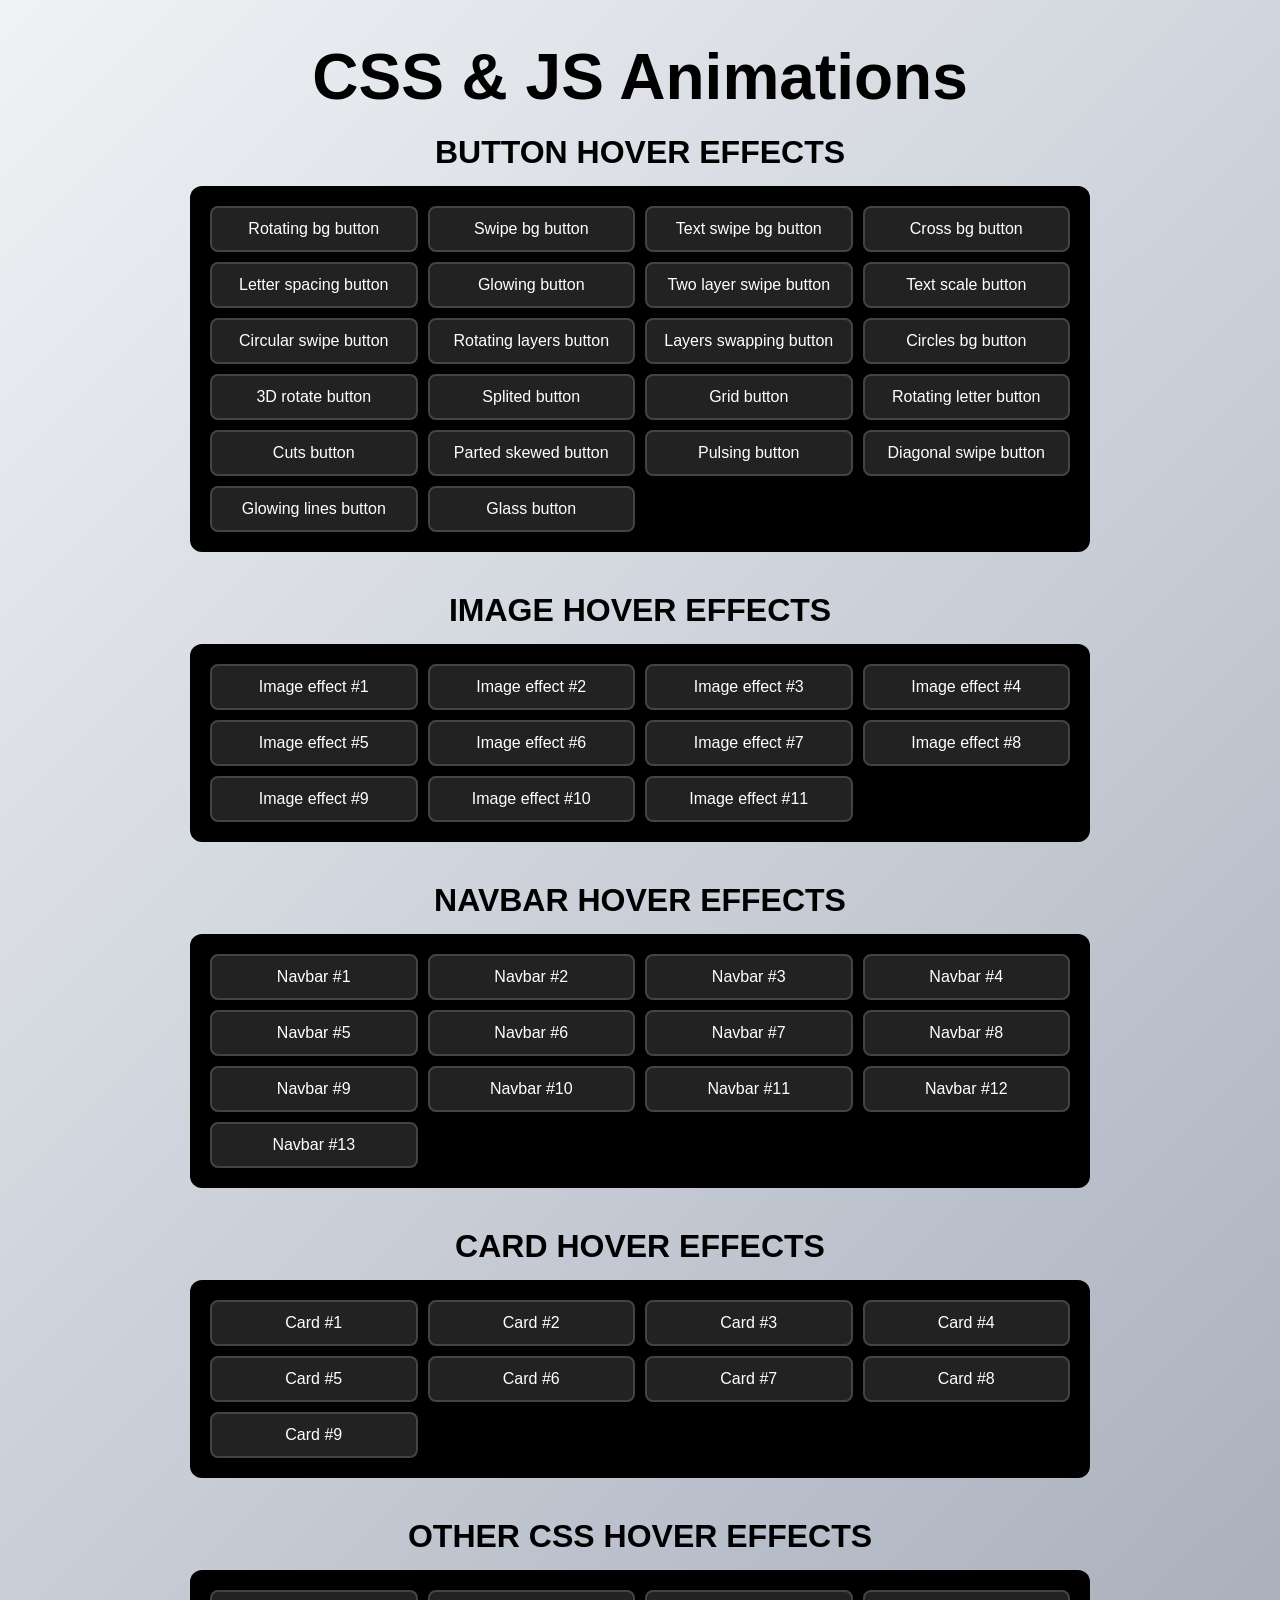
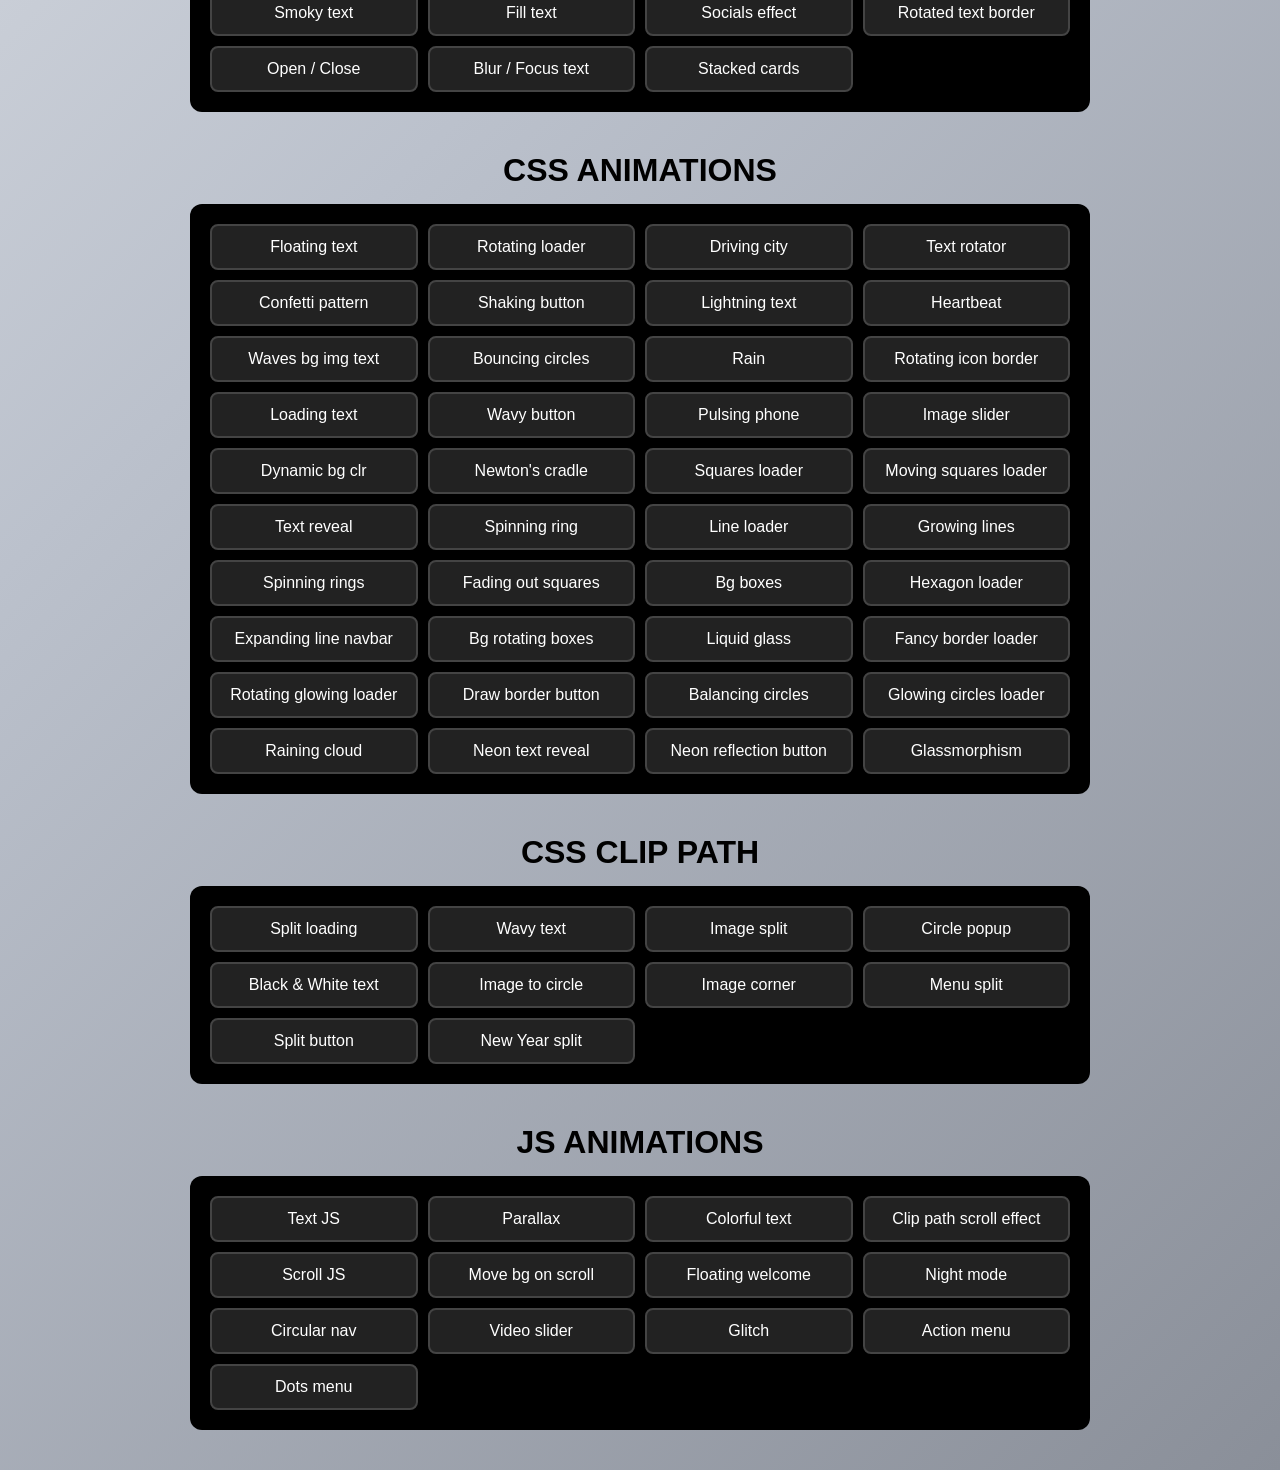
<file: index.html>
<!DOCTYPE html>
<html lang="en">
  <head>
    <meta charset="UTF-8" />
    <meta name="viewport" content="width=device-width, initial-scale=1.0" />
    <title>CSS & JS Animations</title>
    <link rel="stylesheet" href="styles.css" />
  </head>
  <body>
    <div class="container">
      <h1 class="title">CSS & JS Animations</h1>
      <section class="section">
        <h2 class="section-title">Button hover effects</h2>
        <ul class="grid">
          <li class="grid-item">
            <a href="rotating-bg-button" class="btn">Rotating bg button</a>
          </li>
          <li class="grid-item">
            <a href="swipe-bg-button" class="btn">Swipe bg button</a>
          </li>
          <li class="grid-item">
            <a href="text-swipe-bg-button" class="btn">Text swipe bg button</a>
          </li>
          <li class="grid-item">
            <a href="cross-bg-button" class="btn">Cross bg button</a>
          </li>
          <li class="grid-item">
            <a href="letter-spacing-button" class="btn"
              >Letter spacing button</a
            >
          </li>
          <li class="grid-item">
            <a href="glowing-button" class="btn">Glowing button</a>
          </li>
          <li class="grid-item">
            <a href="two-layer-swipe-button" class="btn"
              >Two layer swipe button</a
            >
          </li>
          <li class="grid-item">
            <a href="text-scale-button" class="btn">Text scale button</a>
          </li>
          <li class="grid-item">
            <a href="circular-swipe-button" class="btn"
              >Circular swipe button</a
            >
          </li>
          <li class="grid-item">
            <a href="rotating-layers-button" class="btn"
              >Rotating layers button</a
            >
          </li>
          <li class="grid-item">
            <a href="layers-swapping-button" class="btn"
              >Layers swapping button</a
            >
          </li>
          <li class="grid-item">
            <a href="circles-bg-button" class="btn">Circles bg button</a>
          </li>
          <li class="grid-item">
            <a href="3d-rotate-button" class="btn">3D rotate button</a>
          </li>
          <li class="grid-item">
            <a href="splited-button" class="btn">Splited button</a>
          </li>
          <li class="grid-item">
            <a href="grid-button" class="btn">Grid button</a>
          </li>
          <li class="grid-item">
            <a href="rotating-letter-button" class="btn"
              >Rotating letter button</a
            >
          </li>
          <li class="grid-item">
            <a href="cuts-button" class="btn">Cuts button</a>
          </li>
          <li class="grid-item">
            <a href="parted-skewed-button" class="btn">Parted skewed button</a>
          </li>
          <li class="grid-item">
            <a href="pulsing-button" class="btn">Pulsing button</a>
          </li>
          <li class="grid-item">
            <a href="diagonal-swipe-button" class="btn"
              >Diagonal swipe button</a
            >
          </li>
          <li class="grid-item">
            <a href="glowing-lines-button" class="btn">Glowing lines button</a>
          </li>
          <li class="grid-item">
            <a href="glass-button" class="btn">Glass button</a>
          </li>
        </ul>
      </section>
      <section class="section">
        <h2 class="section-title">Image hover effects</h2>
        <ul class="grid">
          <li class="grid-item">
            <a href="image-effect-1" class="btn">Image effect #1</a>
          </li>
          <li class="grid-item">
            <a href="image-effect-2" class="btn">Image effect #2</a>
          </li>
          <li class="grid-item">
            <a href="image-effect-3" class="btn">Image effect #3</a>
          </li>
          <li class="grid-item">
            <a href="image-effect-4" class="btn">Image effect #4</a>
          </li>
          <li class="grid-item">
            <a href="image-effect-5" class="btn">Image effect #5</a>
          </li>
          <li class="grid-item">
            <a href="image-effect-6" class="btn">Image effect #6</a>
          </li>
          <li class="grid-item">
            <a href="image-effect-7" class="btn">Image effect #7</a>
          </li>
          <li class="grid-item">
            <a href="image-effect-8" class="btn">Image effect #8</a>
          </li>
          <li class="grid-item">
            <a href="image-effect-9" class="btn">Image effect #9</a>
          </li>
          <li class="grid-item">
            <a href="image-effect-10" class="btn">Image effect #10</a>
          </li>
          <li class="grid-item">
            <a href="image-effect-11" class="btn">Image effect #11</a>
          </li>
        </ul>
      </section>
      <section class="section">
        <h2 class="section-title">Navbar hover effects</h2>
        <ul class="grid">
          <li class="grid-item">
            <a href="navbar-1" class="btn">Navbar #1</a>
          </li>
          <li class="grid-item">
            <a href="navbar-2" class="btn">Navbar #2</a>
          </li>
          <li class="grid-item">
            <a href="navbar-3" class="btn">Navbar #3</a>
          </li>
          <li class="grid-item">
            <a href="navbar-4" class="btn">Navbar #4</a>
          </li>
          <li class="grid-item">
            <a href="navbar-5" class="btn">Navbar #5</a>
          </li>
          <li class="grid-item">
            <a href="navbar-6" class="btn">Navbar #6</a>
          </li>
          <li class="grid-item">
            <a href="navbar-7" class="btn">Navbar #7</a>
          </li>
          <li class="grid-item">
            <a href="navbar-8" class="btn">Navbar #8</a>
          </li>
          <li class="grid-item">
            <a href="navbar-9" class="btn">Navbar #9</a>
          </li>
          <li class="grid-item">
            <a href="navbar-10" class="btn">Navbar #10</a>
          </li>
          <li class="grid-item">
            <a href="navbar-11" class="btn">Navbar #11</a>
          </li>
          <li class="grid-item">
            <a href="navbar-12" class="btn">Navbar #12</a>
          </li>
          <li class="grid-item">
            <a href="navbar-13" class="btn">Navbar #13</a>
          </li>
        </ul>
      </section>
      <section class="section">
        <h2 class="section-title">Card hover effects</h2>
        <ul class="grid">
          <li class="grid-item">
            <a href="card-1" class="btn">Card #1</a>
          </li>
          <li class="grid-item">
            <a href="card-2" class="btn">Card #2</a>
          </li>
          <li class="grid-item">
            <a href="card-3" class="btn">Card #3</a>
          </li>
          <li class="grid-item">
            <a href="card-4" class="btn">Card #4</a>
          </li>
          <li class="grid-item">
            <a href="card-5" class="btn">Card #5</a>
          </li>
          <li class="grid-item">
            <a href="card-6" class="btn">Card #6</a>
          </li>
          <li class="grid-item">
            <a href="card-7" class="btn">Card #7</a>
          </li>
          <li class="grid-item">
            <a href="card-8" class="btn">Card #8</a>
          </li>
          <li class="grid-item">
            <a href="card-9" class="btn">Card #9</a>
          </li>
        </ul>
      </section>
      <section class="section">
        <h2 class="section-title">Other CSS hover effects</h2>
        <ul class="grid">
          <li class="grid-item">
            <a href="smoky-text" class="btn">Smoky text</a>
          </li>
          <li class="grid-item">
            <a href="fill-text" class="btn">Fill text</a>
          </li>
          <li class="grid-item">
            <a href="socials-effect" class="btn">Socials effect</a>
          </li>
          <li class="grid-item">
            <a href="rotated-text-border" class="btn">Rotated text border</a>
          </li>
          <li class="grid-item">
            <a href="open-close" class="btn">Open / Close</a>
          </li>
          <li class="grid-item">
            <a href="blur-focus-text" class="btn">Blur / Focus text</a>
          </li>
          <li class="grid-item">
            <a href="stacked-cards" class="btn">Stacked cards</a>
          </li>
        </ul>
      </section>
      <section class="section">
        <h2 class="section-title">CSS Animations</h2>
        <ul class="grid">
          <li class="grid-item">
            <a href="floating-text" class="btn">Floating text</a>
          </li>
          <li class="grid-item">
            <a href="rotating-loader" class="btn">Rotating loader</a>
          </li>
          <li class="grid-item">
            <a href="driving-city" class="btn">Driving city</a>
          </li>
          <li class="grid-item">
            <a href="text-rotator" class="btn">Text rotator</a>
          </li>
          <li class="grid-item">
            <a href="confetti-pattern" class="btn">Confetti pattern</a>
          </li>
          <li class="grid-item">
            <a href="shaking-button" class="btn">Shaking button</a>
          </li>
          <li class="grid-item">
            <a href="lightning-text" class="btn">Lightning text</a>
          </li>
          <li class="grid-item">
            <a href="heartbeat" class="btn">Heartbeat</a>
          </li>
          <li class="grid-item">
            <a href="waves-bgimg-text" class="btn">Waves bg img text</a>
          </li>
          <li class="grid-item">
            <a href="bouncing-circles" class="btn">Bouncing circles</a>
          </li>
          <li class="grid-item">
            <a href="rain" class="btn">Rain</a>
          </li>
          <li class="grid-item">
            <a href="rotating-icon-border" class="btn">Rotating icon border</a>
          </li>
          <li class="grid-item">
            <a href="loading-text" class="btn">Loading text</a>
          </li>
          <li class="grid-item">
            <a href="wavy-button" class="btn">Wavy button</a>
          </li>
          <li class="grid-item">
            <a href="pulsing-phone" class="btn">Pulsing phone</a>
          </li>
          <li class="grid-item">
            <a href="image-slider" class="btn">Image slider</a>
          </li>
          <li class="grid-item">
            <a href="dynamic-bg-clr" class="btn">Dynamic bg clr</a>
          </li>
          <li class="grid-item">
            <a href="newton-cradle" class="btn">Newton's cradle</a>
          </li>
          <li class="grid-item">
            <a href="squares-loader" class="btn">Squares loader</a>
          </li>
          <li class="grid-item">
            <a href="moving-squares" class="btn">Moving squares loader</a>
          </li>
          <li class="grid-item">
            <a href="text-reveal" class="btn">Text reveal</a>
          </li>
          <li class="grid-item">
            <a href="spinning-ring" class="btn">Spinning ring</a>
          </li>
          <li class="grid-item">
            <a href="line-loader" class="btn">Line loader</a>
          </li>
          <li class="grid-item">
            <a href="growing-lines" class="btn">Growing lines</a>
          </li>
          <li class="grid-item">
            <a href="spinning-rings" class="btn">Spinning rings</a>
          </li>
          <li class="grid-item">
            <a href="fading-out-squares" class="btn">Fading out squares</a>
          </li>
          <li class="grid-item">
            <a href="bg-boxes" class="btn">Bg boxes</a>
          </li>
          <li class="grid-item">
            <a href="hexagon-loader" class="btn">Hexagon loader</a>
          </li>
          <li class="grid-item">
            <a href="expanding-line-navbar" class="btn"
              >Expanding line navbar</a
            >
          </li>
          <li class="grid-item">
            <a href="bg-rotating-boxes" class="btn">Bg rotating boxes</a>
          </li>
          <li class="grid-item">
            <a href="liquid" class="btn">Liquid glass</a>
          </li>
          <li class="grid-item">
            <a href="fancy-border-loader" class="btn">Fancy border loader</a>
          </li>
          <li class="grid-item">
            <a href="rotating-glowing-loader" class="btn"
              >Rotating glowing loader</a
            >
          </li>
          <li class="grid-item">
            <a href="draw-border-button" class="btn">Draw border button</a>
          </li>
          <li class="grid-item">
            <a href="balancing-circles" class="btn">Balancing circles</a>
          </li>
          <li class="grid-item">
            <a href="glowing-circles-loader" class="btn"
              >Glowing circles loader</a
            >
          </li>
          <li class="grid-item">
            <a href="raining-cloud" class="btn">Raining cloud</a>
          </li>
          <li class="grid-item">
            <a href="neon-text-reveal" class="btn">Neon text reveal</a>
          </li>
          <li class="grid-item">
            <a href="neon-reflection-button" class="btn"
              >Neon reflection button</a
            >
          </li>
          <li class="grid-item">
            <a href="glassmorphism" class="btn">Glassmorphism</a>
          </li>
        </ul>
      </section>
      <section class="section">
        <h2 class="section-title">CSS Clip path</h2>
        <ul class="grid">
          <li class="grid-item">
            <a href="split-loading" class="btn">Split loading</a>
          </li>
          <li class="grid-item">
            <a href="wavy-text" class="btn">Wavy text</a>
          </li>
          <li class="grid-item">
            <a href="image-split" class="btn">Image split</a>
          </li>
          <li class="grid-item">
            <a href="circle-popup" class="btn">Circle popup</a>
          </li>
          <li class="grid-item">
            <a href="black-white-text" class="btn">Black & White text</a>
          </li>
          <li class="grid-item">
            <a href="image-to-circle" class="btn">Image to circle</a>
          </li>
          <li class="grid-item">
            <a href="image-corner" class="btn">Image corner</a>
          </li>
          <li class="grid-item">
            <a href="menu-split" class="btn">Menu split</a>
          </li>
          <li class="grid-item">
            <a href="split-button" class="btn">Split button</a>
          </li>
          <li class="grid-item">
            <a href="new-year-split" class="btn">New Year split</a>
          </li>
        </ul>
      </section>
      <section class="section">
        <h2 class="section-title">JS animations</h2>
        <ul class="grid">
          <li class="grid-item">
            <a href="text-js" class="btn">Text JS</a>
          </li>
          <li class="grid-item">
            <a href="parallax" class="btn">Parallax</a>
          </li>
          <li class="grid-item">
            <a href="colorful-text" class="btn">Colorful text</a>
          </li>
          <li class="grid-item">
            <a href="clip-path-js" class="btn">Clip path scroll effect</a>
          </li>
          <li class="grid-item">
            <a href="scroll-js" class="btn">Scroll JS</a>
          </li>
          <li class="grid-item">
            <a href="moving-bg-scroll" class="btn">Move bg on scroll</a>
          </li>
          <li class="grid-item">
            <a href="floating-welcome" class="btn">Floating welcome</a>
          </li>
          <li class="grid-item">
            <a href="night-mode" class="btn">Night mode</a>
          </li>
          <li class="grid-item">
            <a href="circular-nav" class="btn">Circular nav</a>
          </li>
          <li class="grid-item">
            <a href="video-slider" class="btn">Video slider</a>
          </li>
          <li class="grid-item">
            <a href="glitch" class="btn">Glitch</a>
          </li>
          <li class="grid-item">
            <a href="action-menu" class="btn">Action menu</a>
          </li>
          <li class="grid-item">
            <a href="dots-menu" class="btn">Dots menu</a>
          </li>
        </ul>
      </section>
    </div>
  </body>
</html>
</file>
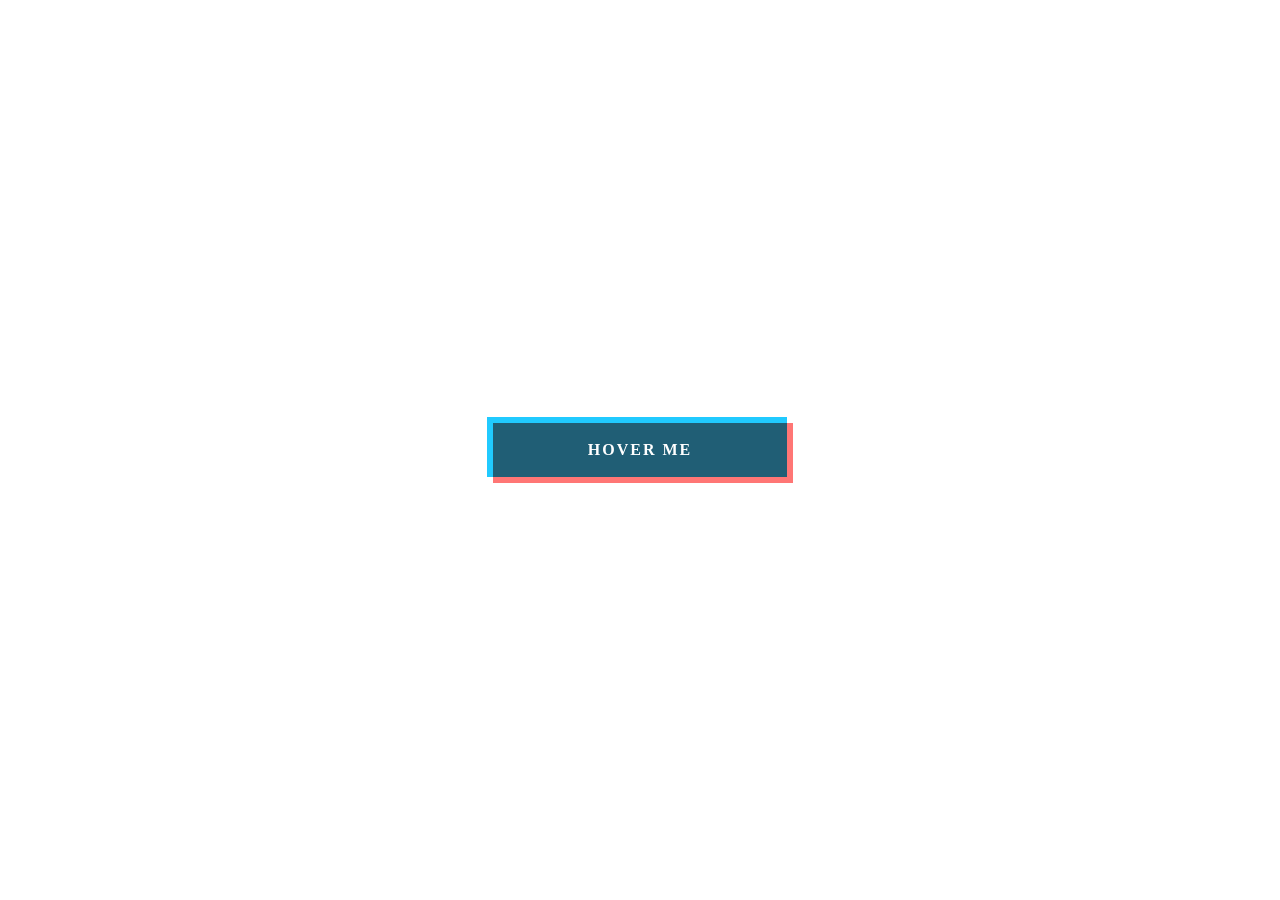
<file: 3d-rotate-button/index.html>
<!DOCTYPE html>
<html lang="en-US">
  <head>
    <meta charset="UTF-8" />
    <meta name="viewport" content="width=device-width, initial-scale=1" />
    <link rel="stylesheet" href="styles.css" type="text/css" media="all" />
    <link
      rel="stylesheet"
      href="https://use.fontawesome.com/releases/v5.4.2/css/all.css"
      integrity="sha384-/rXc/GQVaYpyDdyxK+ecHPVYJSN9bmVFBvjA/9eOB+pb3F2w2N6fc5qB9Ew5yIns"
      crossorigin="anonymous"
    />
    <title>3D rotate button</title>
  </head>
  <body>
    <a href="#">Hover me</a>
  </body>
</html>
</file>
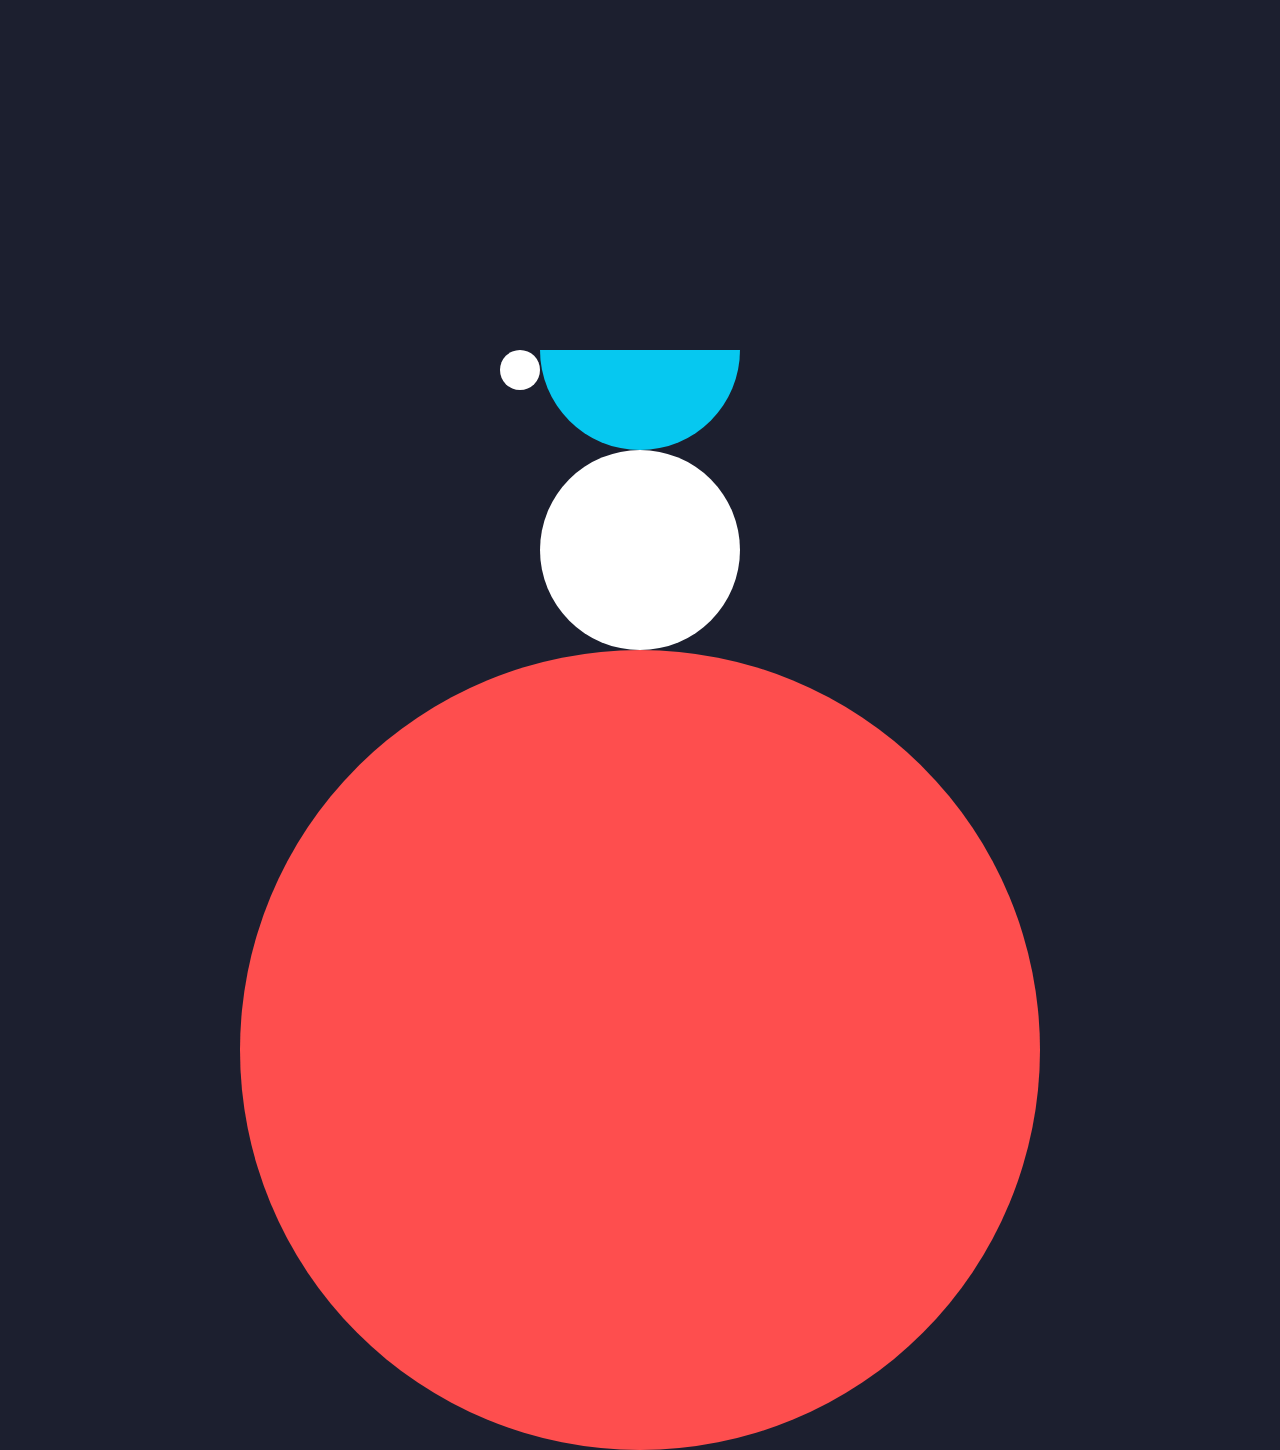
<file: balancing-circles/index.html>
<!DOCTYPE html>
<html>
  <head>
    <meta charset="utf-8" />
    <title>Balancing circles</title>
    <link rel="stylesheet" href="style.css" />
  </head>
  <body>
    <div class="container">
      <div class="loader">
        <div class="ball"></div>
      </div>
    </div>
  </body>
</html>
</file>
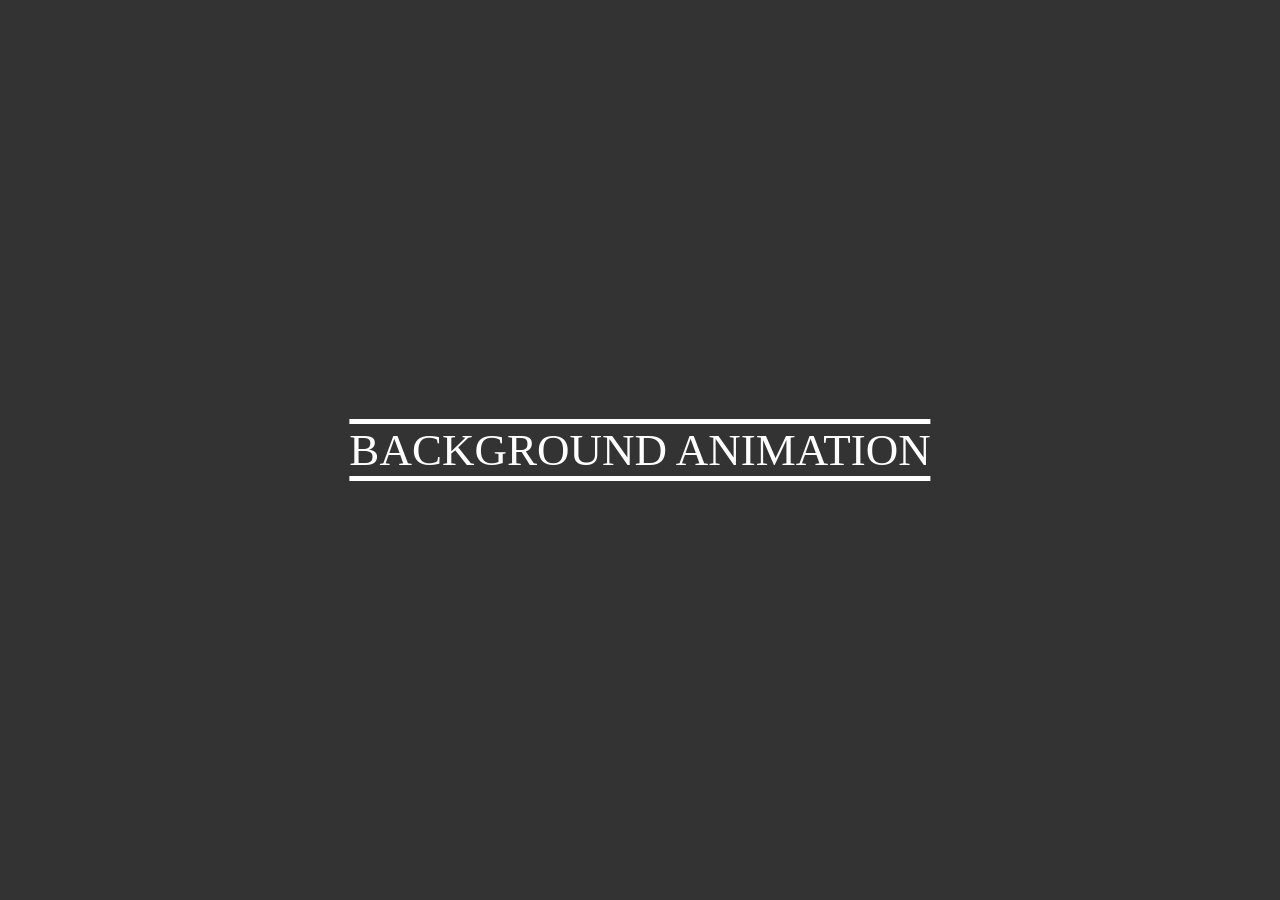
<file: bg-boxes/index.html>
<!DOCTYPE html>
<html lang="en-US">
  <head>
    <meta charset="UTF-8" />
    <meta name="viewport" content="width=device-width, initial-scale=1" />
    <title>Bg boxes</title>
    <link rel="stylesheet" href="style.css" type="text/css" media="all" />
  </head>
  <body>
    <div class="container">
      <div class="square"></div>
      <div class="square"></div>
      <div class="square"></div>
      <div class="square"></div>
      <div class="square"></div>
      <div class="square"></div>
      <div class="square"></div>
      <div class="square"></div>
      <div class="square"></div>
      <div class="square"></div>
      <div class="text">background animation</div>
    </div>
  </body>
</html>
</file>
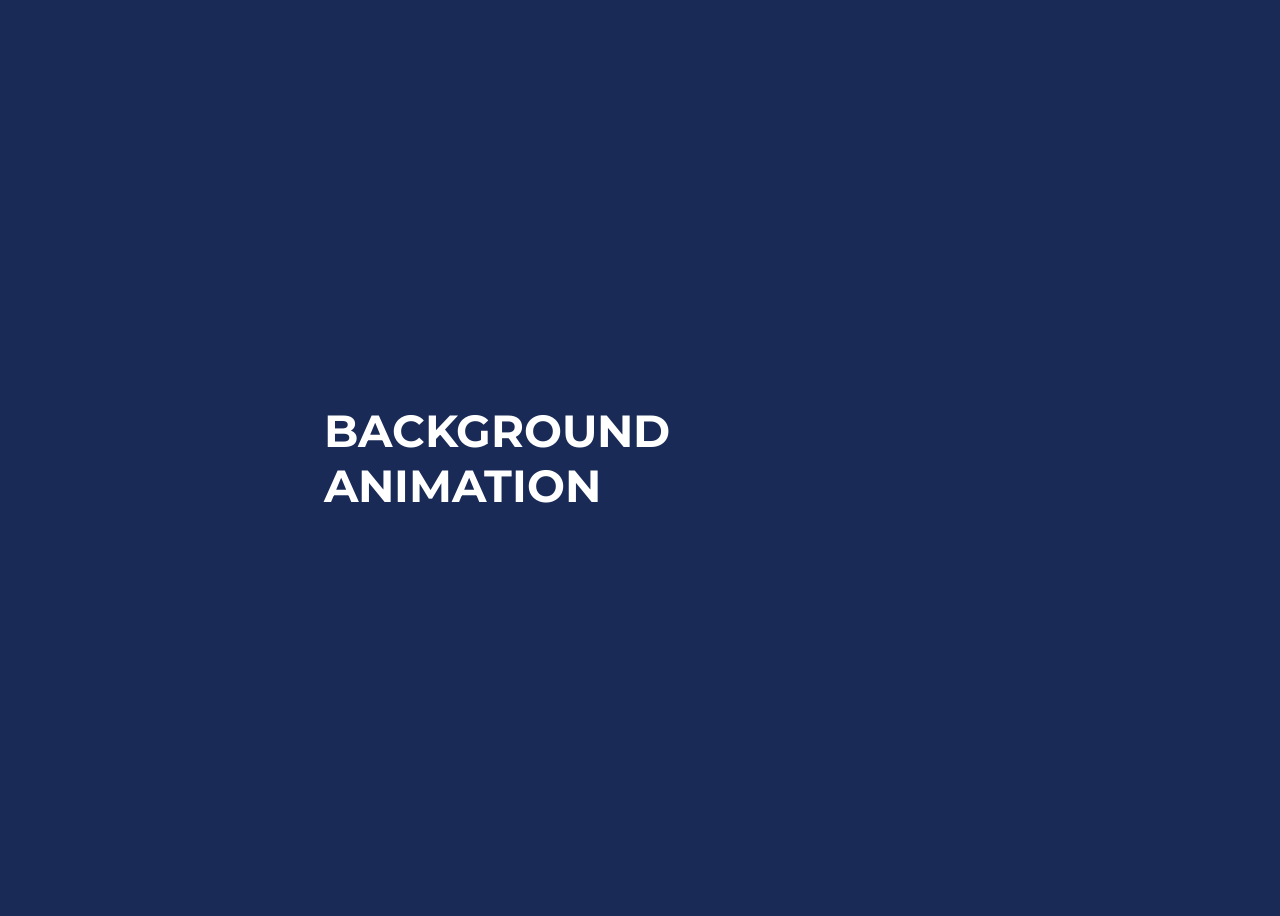
<file: bg-rotating-boxes/index.html>
<!DOCTYPE html>
<html lang="en-US">
  <head>
    <meta charset="UTF-8" />
    <meta name="viewport" content="width=device-width, initial-scale=1" />
    <title>Bg rotating boxes</title>
    <link rel="stylesheet" href="style.css" type="text/css" media="all" />
  </head>
  <body>
    <div class="container">
      <h2>background animation</h2>
      <div class="box"></div>
      <div class="box"></div>
      <div class="box"></div>
      <div class="box"></div>
      <div class="box"></div>
      <div class="box"></div>
    </div>
  </body>
</html>
</file>
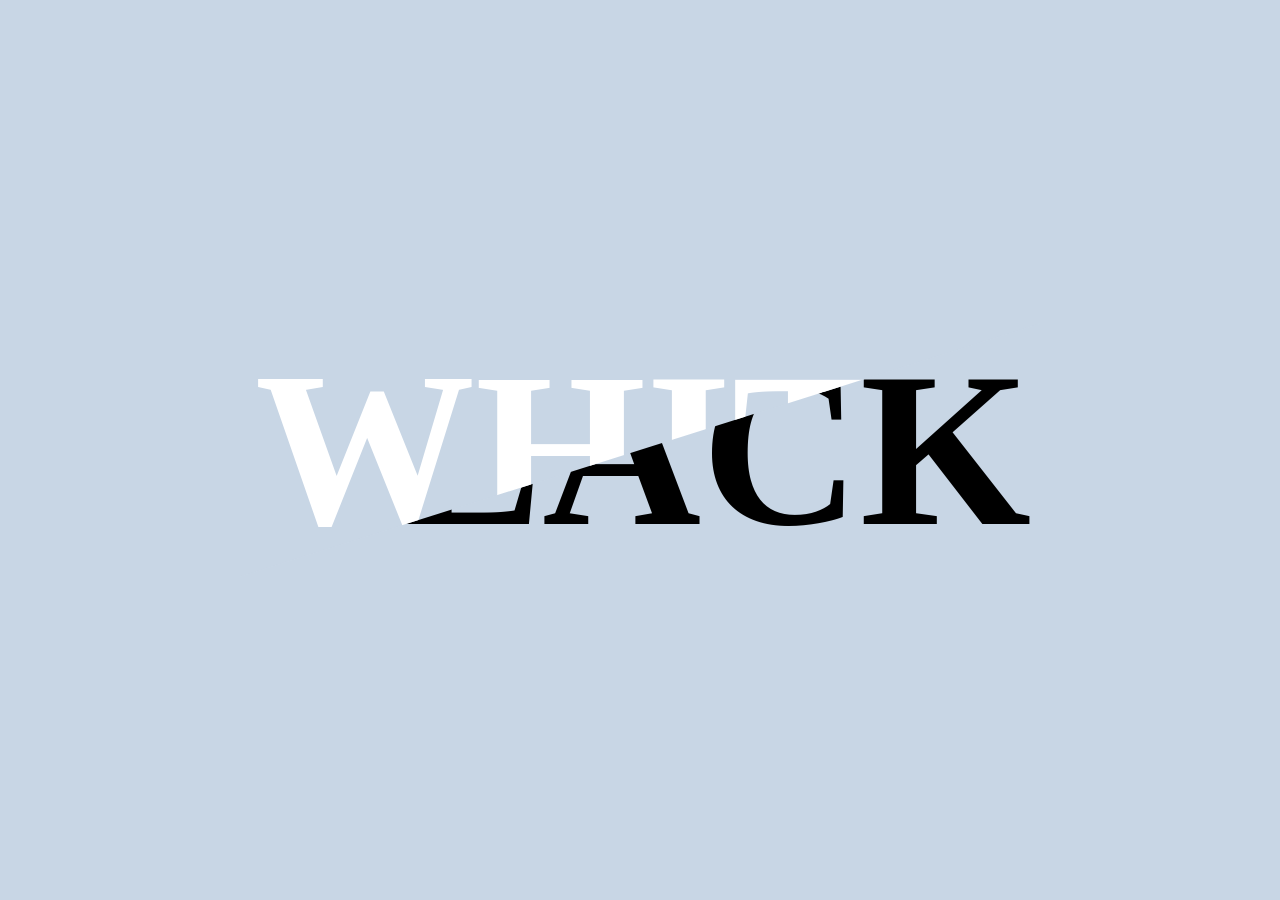
<file: black-white-text/index.html>
<!DOCTYPE html>
<html lang="en-US">
  <head>
    <meta charset="UTF-8" />
    <meta name="viewport" content="width=device-width, initial-scale=1" />
    <title>Black & White text</title>
    <link rel="stylesheet" href="style.css" type="text/css" media="all" />
  </head>

  <body>
    <div class="main">
      <h1>black</h1>
      <h1>white</h1>
    </div>
  </body>
</html>
</file>
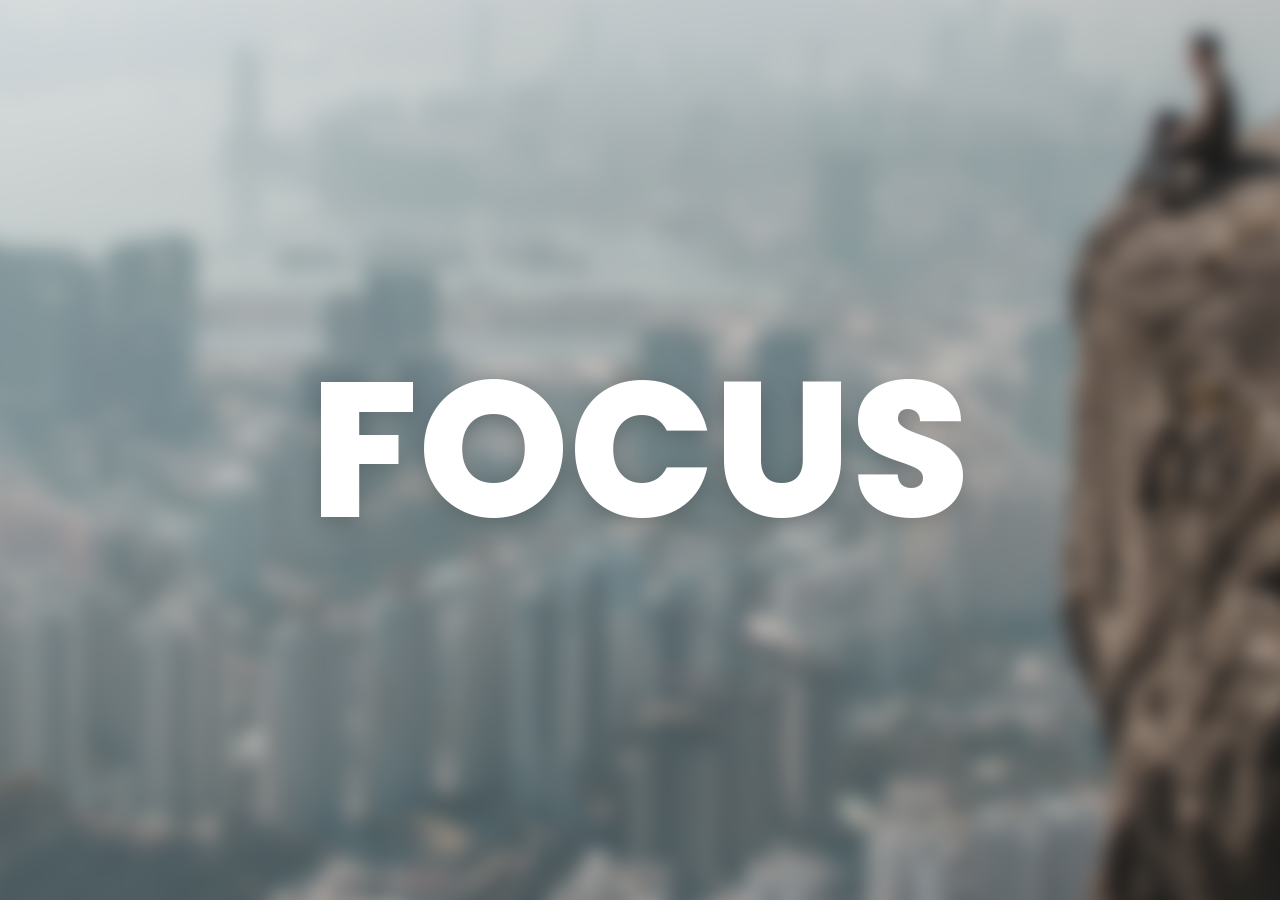
<file: blur-focus-text/index.html>
<!DOCTYPE html>
<html>
  <head>
    <title>Blur / Focus text</title>
    <link rel="stylesheet" type="text/css" href="style.css" />
  </head>
  <body>
    <section>
      <h2>Focus</h2>
      <img src="bg.jpg" />
    </section>
  </body>
</html>
</file>
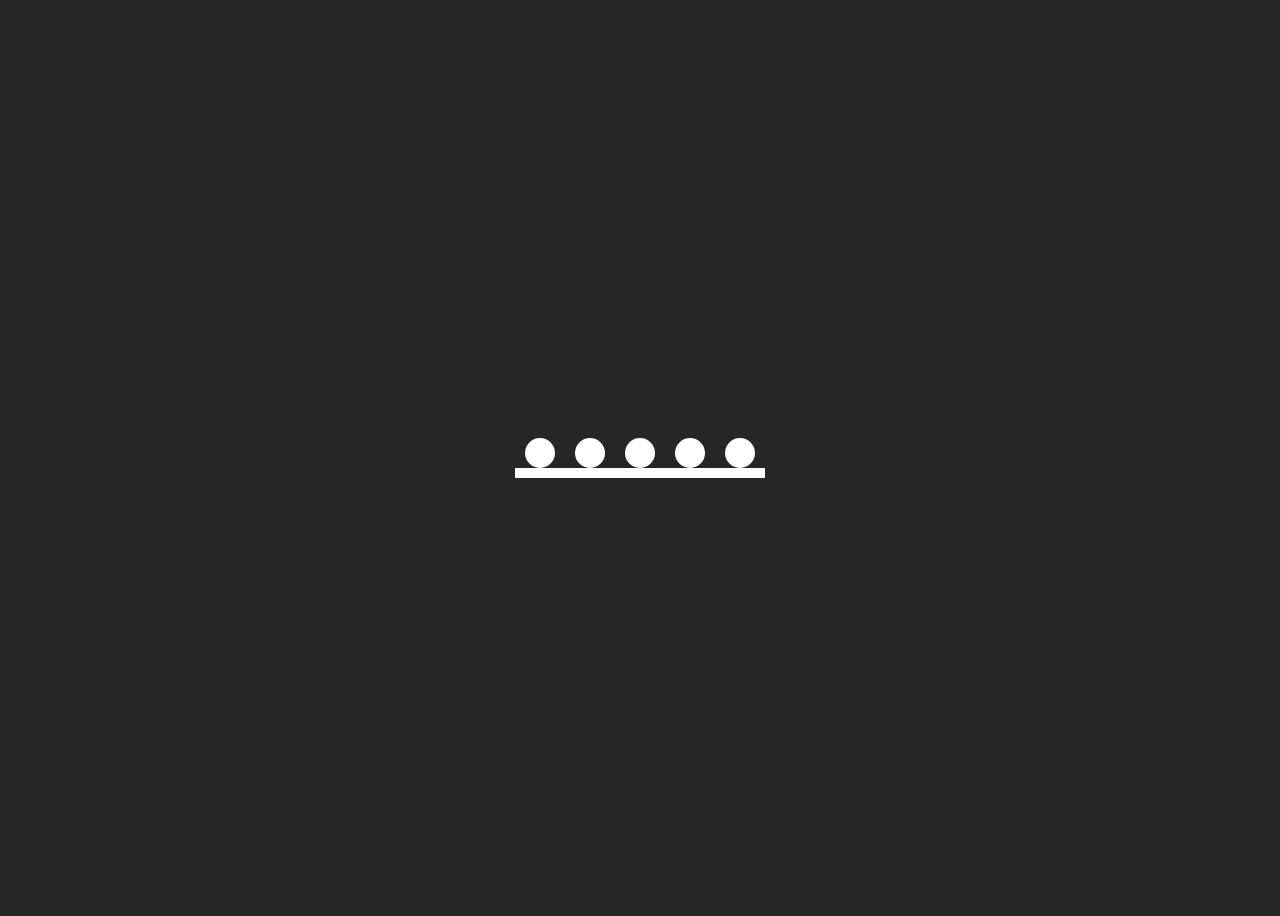
<file: bouncing-circles/index.html>
<!DOCTYPE html>
<html lang="en-US">
  <head>
    <meta charset="UTF-8" />
    <meta name="viewport" content="width=device-width, initial-scale=1" />
    <title>Bouncing circles</title>
    <link rel="stylesheet" href="style.css" type="text/css" media="all" />
    <link
      href="https://fonts.googleapis.com/css?family=Lato:400,700"
      rel="stylesheet"
    />
  </head>
  <body>
    <ul>
      <li></li>
      <li></li>
      <li></li>
      <li></li>
      <li></li>
    </ul>
  </body>
</html>
</file>
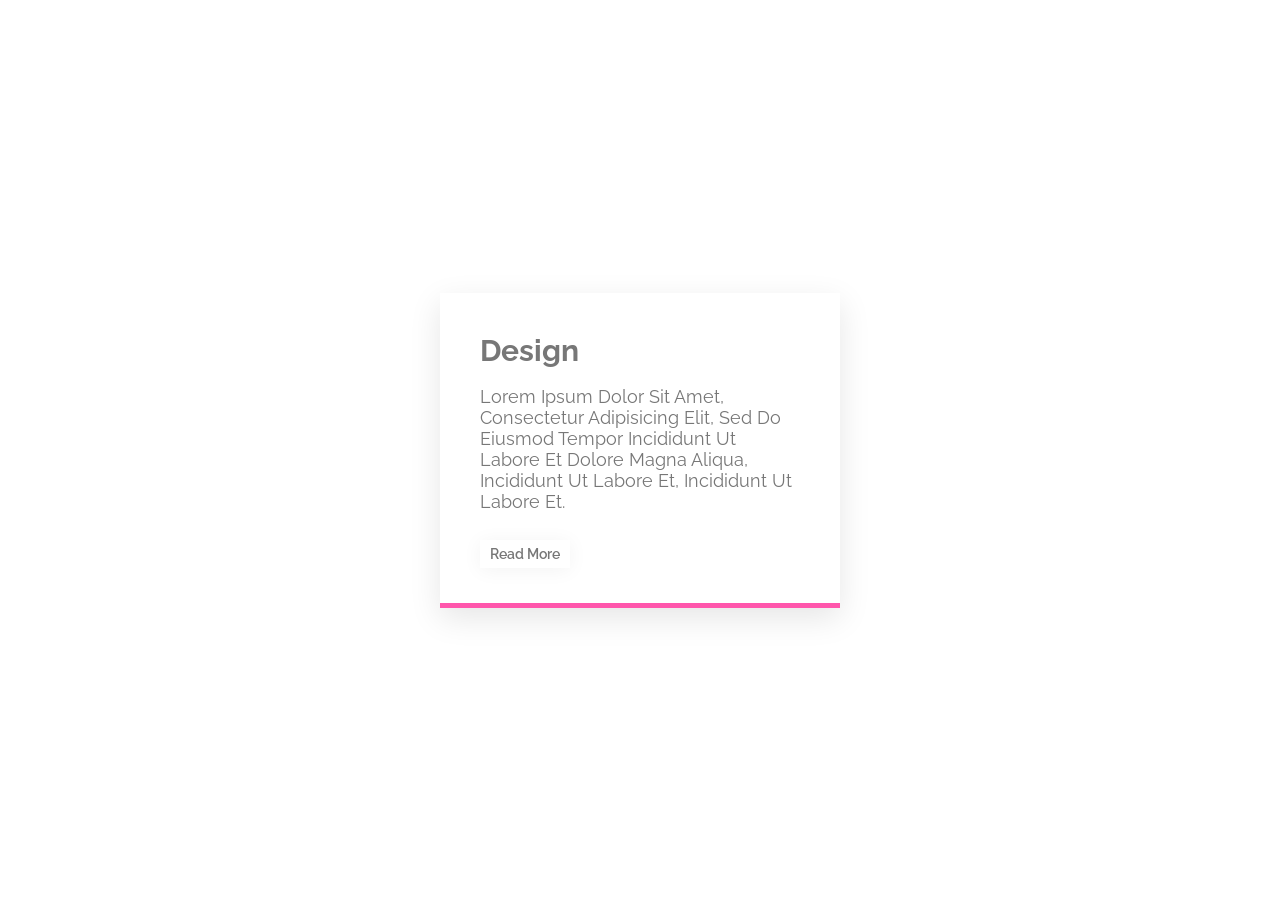
<file: card-1/index.html>
<!DOCTYPE html>
<html lang="en-US">
  <head>
    <meta charset="UTF-8" />
    <meta name="viewport" content="width=device-width, initial-scale=1" />
    <title>Card #1</title>
    <link rel="stylesheet" href="style.css" type="text/css" media="all" />
  </head>
  <body>
    <div class="card">
      <div class="content">
        <h2>design</h2>
        <p>
          Lorem ipsum dolor sit amet, consectetur adipisicing elit, sed do
          eiusmod tempor incididunt ut labore et dolore magna aliqua, incididunt
          ut labore et, incididunt ut labore et.
        </p>
        <a href="#">read more</a>
      </div>
    </div>
  </body>
</html>
</file>
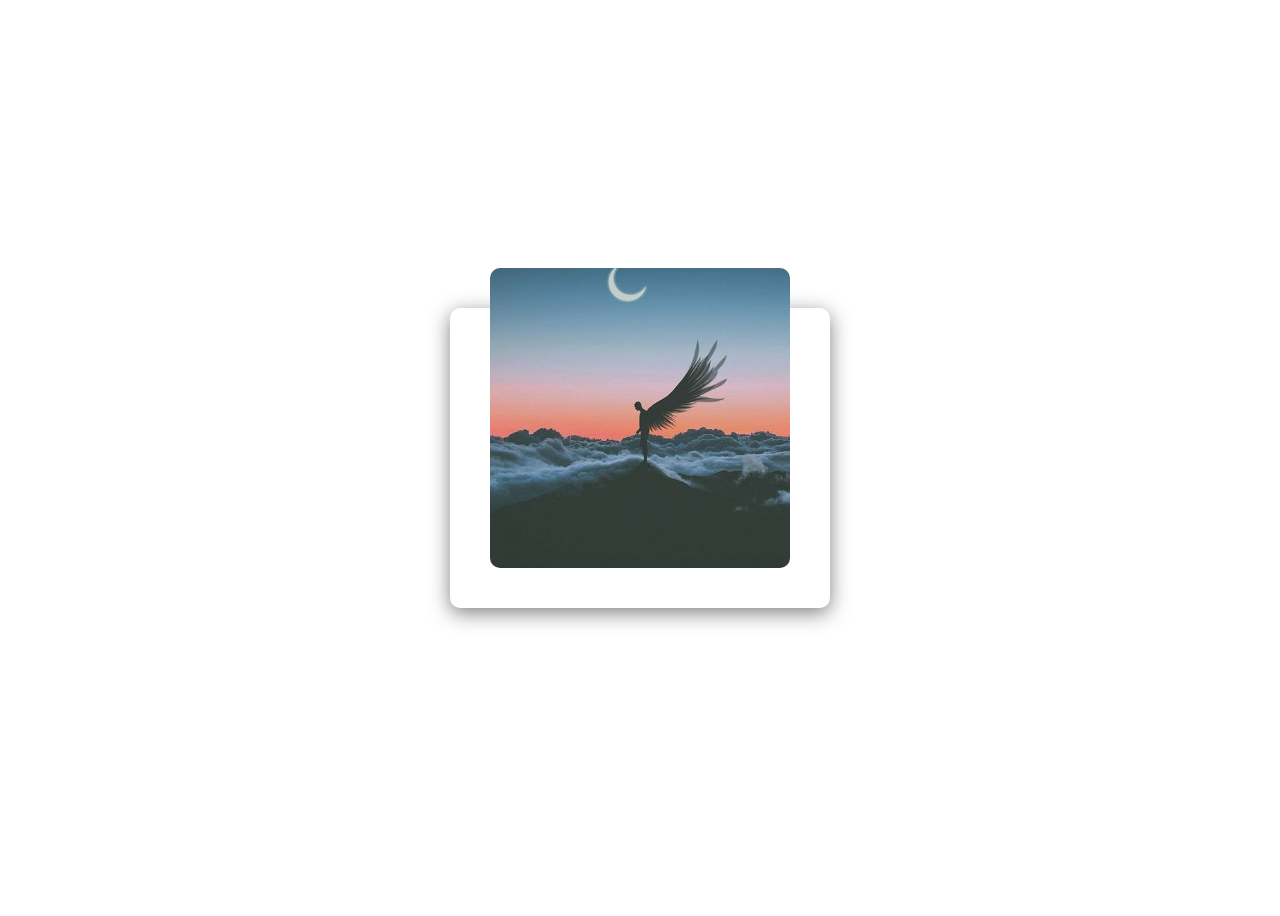
<file: card-2/index.html>
<!DOCTYPE html>
<html lang="en-US">
  <head>
    <meta charset="UTF-8" />
    <meta name="viewport" content="width=device-width, initial-scale=1" />
    <title>Card #2</title>
    <link rel="stylesheet" href="style.css" type="text/css" media="all" />
  </head>
  <body>
    <div class="card">
      <div class="imgbox">
        <img src="1.jpg" />
      </div>
      <div class="content">
        <h2>card hover</h2>
        <p>
          Lorem ipsum dolor sit amet, consectetur adipiscing elit, sed do
          eiusmod tempor incididunt ut labore et dolore magna aliqua. Ut enim ad
          minim veniam,
        </p>
      </div>
    </div>
  </body>
</html>
</file>
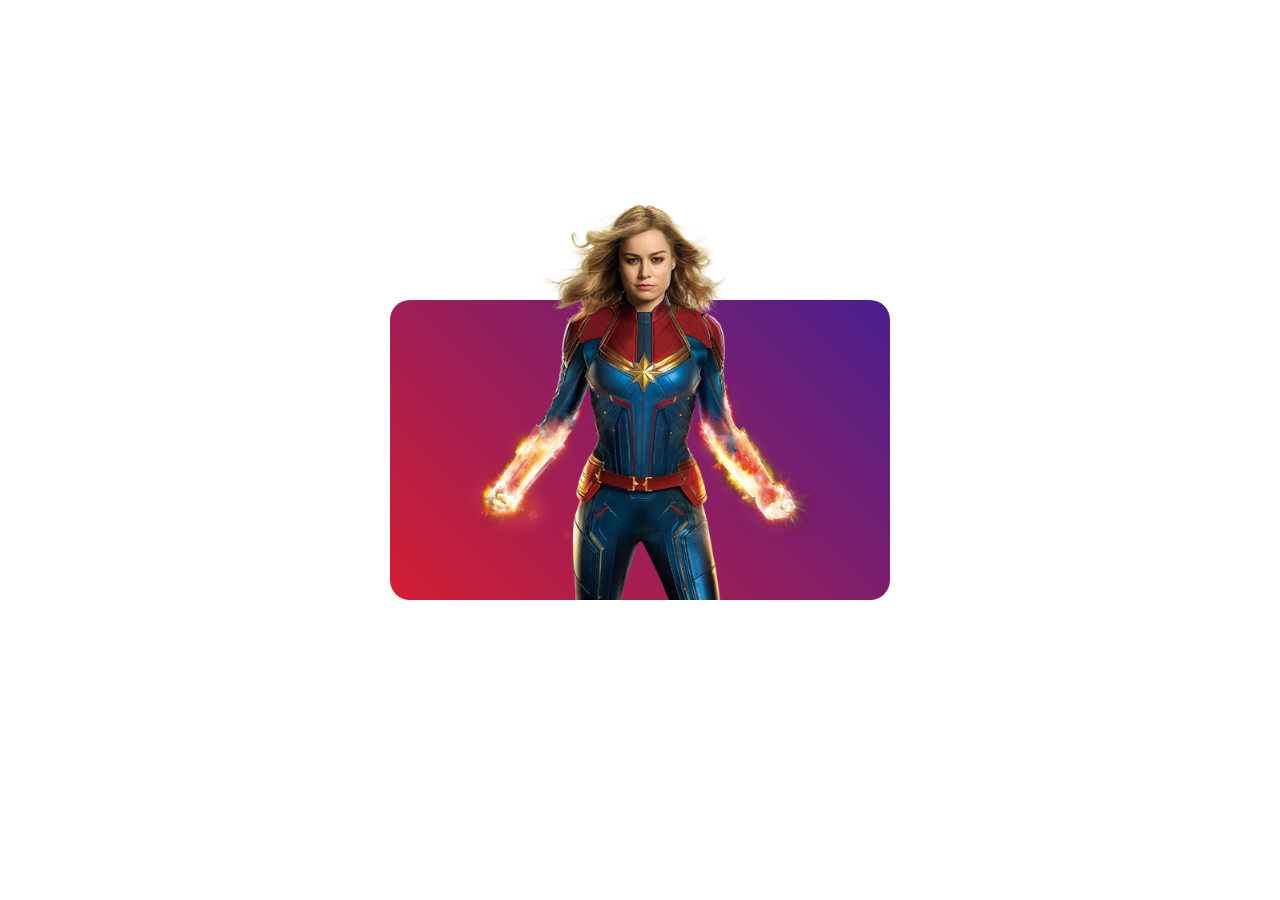
<file: card-3/index.html>
<!DOCTYPE html>
<html lang="en-US">
  <head>
    <meta charset="UTF-8" />
    <meta name="viewport" content="width=device-width, initial-scale=1" />
    <title>Card #3</title>
    <link rel="stylesheet" href="style.css" type="text/css" media="all" />
  </head>
  <body>
    <div class="card">
      <div class="content">
        <h2>captain marvel</h2>
        <p>
          Lorem ipsum dolor sit amet, consectetur adipisicing elit, sed do
          eiusmod tempor incididunt ut labore et dolore magna aliqua.
        </p>
        <a href="#">read more</a>
      </div>
      <img src="1.png" />
    </div>
  </body>
</html>
</file>
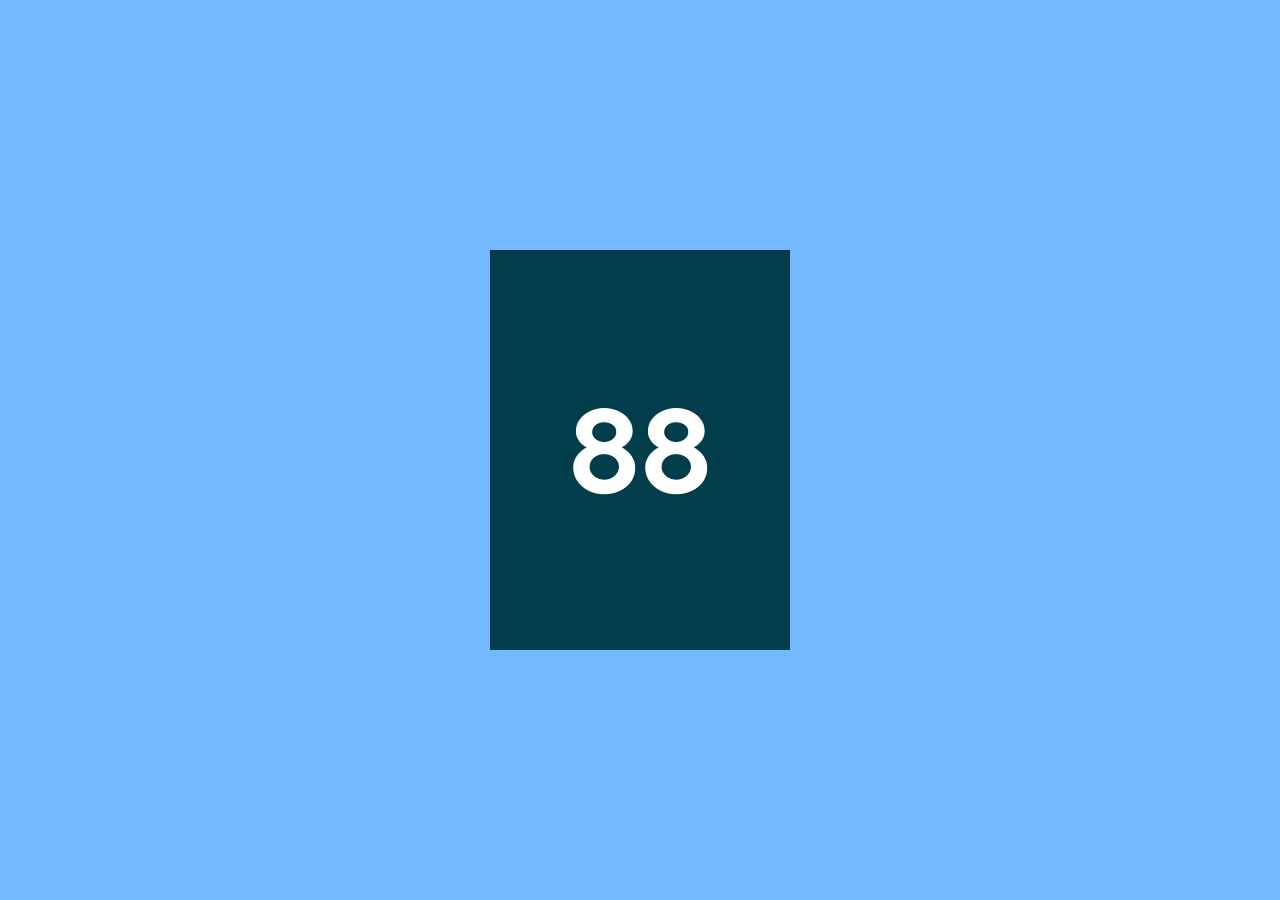
<file: card-4/index.html>
<!DOCTYPE html>
<html lang="en-US">
  <head>
    <meta charset="UTF-8" />
    <meta name="viewport" content="width=device-width, initial-scale=1" />
    <title>Card #4</title>
    <link rel="stylesheet" href="style.css" type="text/css" media="all" />
  </head>
  <body>
    <div class="card">
      <div class="face face1">
        <div class="content">
          <h2>services</h2>
          <p>
            Lorem ipsum dolor sit amet, consectetur adipisicing elit, sed do
            eiusmod, consectetur adipisicing elit, sed do eiusmod
          </p>
          <a href="#">read more</a>
        </div>
      </div>
      <div class="face face2">
        <h2>88</h2>
      </div>
    </div>
  </body>
</html>
</file>
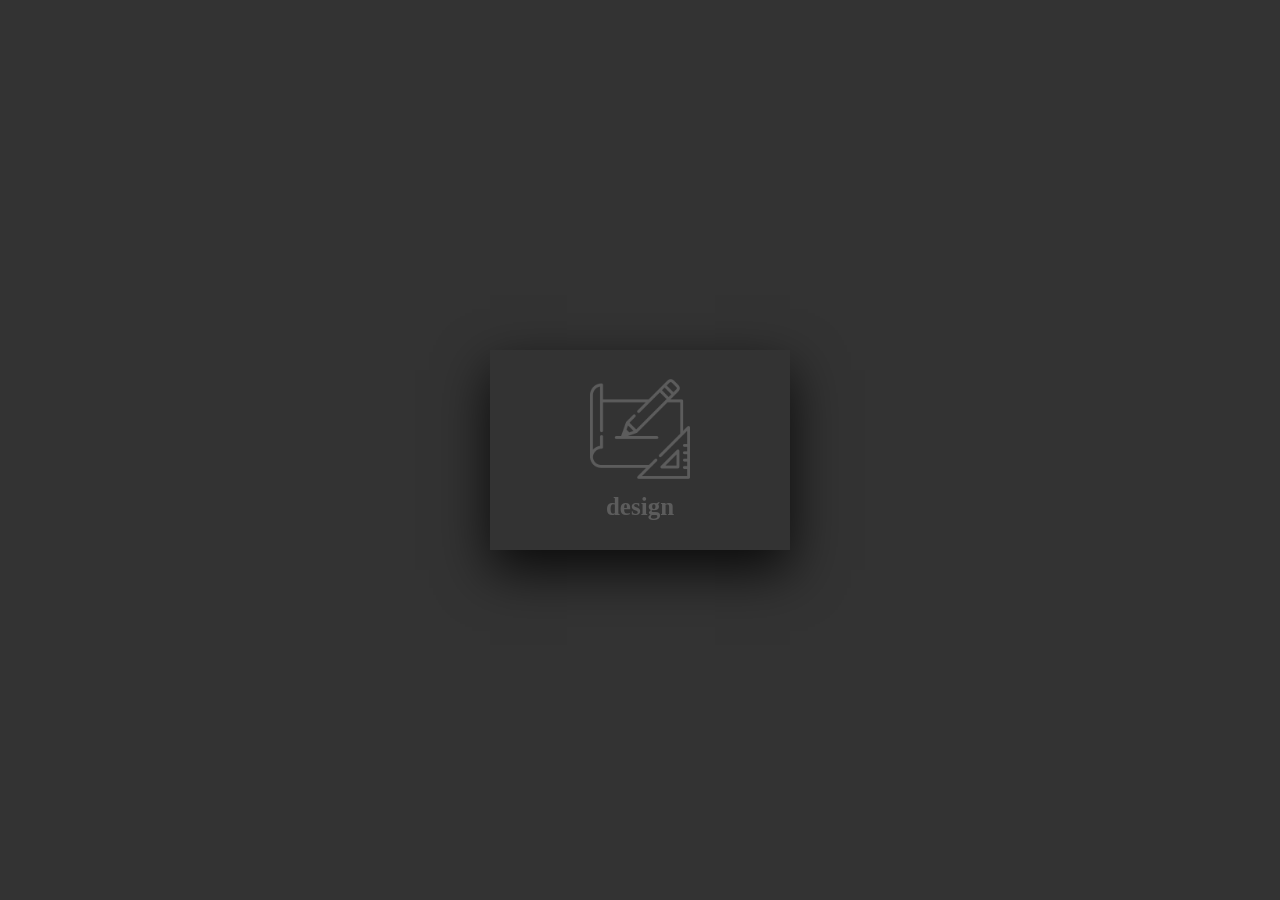
<file: card-5/index.html>
<!DOCTYPE html>
<html lang="en-US">
  <head>
    <meta charset="UTF-8" />
    <meta name="viewport" content="width=device-width, initial-scale=1" />
    <title>Card #5</title>
    <link rel="stylesheet" href="style.css" type="text/css" media="all" />
  </head>
  <body>
    <div class="card">
      <div class="face1">
        <div class="imgbox">
          <img src="1.png" />
          <h3>design</h3>
        </div>
      </div>
      <div class="face2">
        <div class="content">
          <p>
            Lorem ipsum dolor sit amet consectetur adipisicing elit. Quas cum
            cumque minus iste veritatis provident at.
          </p>
          <a href="#">read more</a>
        </div>
      </div>
    </div>
  </body>
</html>
</file>
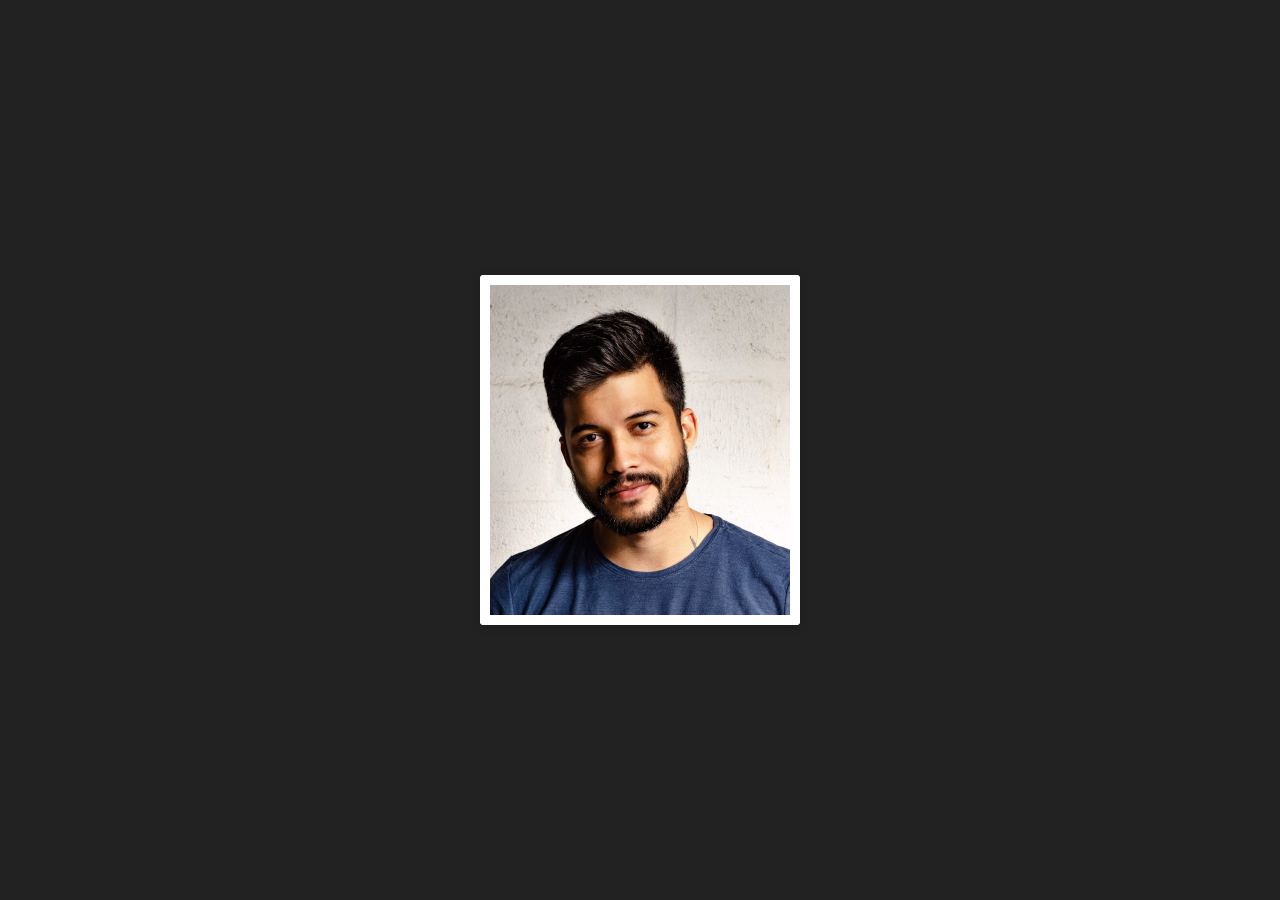
<file: card-6/index.html>
<!DOCTYPE html>
<html lang="en-US">
  <head>
    <meta charset="UTF-8" />
    <meta name="viewport" content="width=device-width, initial-scale=1" />
    <title>Card #6</title>
    <link rel="stylesheet" href="style.css" type="text/css" media="all" />
  </head>
  <body>
    <div class="card">
      <div class="imgbox">
        <img src="1.jpg" />
      </div>
      <div class="details">
        <h2>
          john doe<br />
          <span>founder</span>
        </h2>
      </div>
    </div>
  </body>
</html>
</file>
<file: styles.css>
* {
  margin: 0;
  padding: 0;
  box-sizing: border-box;
  font-family: Arial, sans-serif;
}

body {
  background: linear-gradient(135deg, #f0f2f5 0%, #bbc1cc 50%, #8a8f99 100%);
}

.container {
  max-width: 900px;
  margin: 40px auto;
  text-align: center;
}

.title {
  font-size: 4rem;
  font-weight: bold;
  margin-bottom: 20px;
}

.section {
  margin-bottom: 40px;
}

.section-title {
  font-size: 2rem;
  font-weight: bold;
  margin-bottom: 15px;
  text-transform: uppercase;
}

.grid {
  display: grid;
  grid-template-columns: repeat(auto-fit, minmax(200px, 1fr));
  gap: 10px;
  list-style: none;
  padding: 20px;
  background: #000;
  border-radius: 12px;
}

.btn {
  display: block;
  padding: 12px 16px;
  font-size: 1rem;
  text-align: center;
  color: #fff;
  background: #222;
  border: 2px solid #444;
  border-radius: 8px;
  text-decoration: none;
  transition: all 0.3s ease;
}

.btn:hover {
  background: #444;
  border-color: #fff;
}
</file>
<file: 3d-rotate-button/styles.css>
body {
  margin: 0;
  display: flex;
  align-items: center;
  justify-content: center;
  height: 100vh;
  font-family: verdana;
}

a {
  width: 300px;
  height: 60px;
  text-decoration: none;
  text-transform: uppercase;
  background-color: transparent;
  text-align: center;
  line-height: 60px;
  font-weight: bold;
  letter-spacing: 2px;
  position: relative;
  transition: all 0.2s;
  color: white;
}

a:before {
  content: "";
  position: absolute;
  top: -3px;
  left: -3px;
  width: 100%;
  height: 100%;
  background-color: #20caff;
  z-index: -1;
  mix-blend-mode: multiply;
  transition: all 0.2s;
  transform-origin: top;
}

a:hover:before {
  top: -6px;
  left: 0;
  transform: perspective(1000px) rotateX(75deg);
}

a:after {
  content: "";
  position: absolute;
  top: 3px;
  left: 3px;
  width: 100%;
  height: 100%;
  background-color: #ff7675;
  z-index: -1;
  mix-blend-mode: multiply;
  transition: all 0.2s;
  transform-origin: bottom;
}

a:hover:after {
  top: 6px;
  left: 0;
  transform: perspective(1000px) rotateX(-75deg);
}

a:hover {
  color: #272727;
}
</file>
<file: balancing-circles/style.css>
* {
  margin: 0;
  padding: 0;
  box-sizing: border-box;
}

body {
  display: flex;
  justify-content: center;
  align-items: center;
  min-height: 100vh;
  background: #1c1f2f;
  overflow: hidden;
}

.loader {
  position: relative;
  width: 200px;
  height: 200px;
  z-index: -1;
  animation: animate 4s ease-in-out infinite;
}

@keyframes animate {
  0% {
    transform: rotate(50deg);
  }
  50% {
    transform: rotate(-50deg);
  }
  100% {
    transform: rotate(50deg);
  }
}

.loader::before {
  content: "";
  position: absolute;
  width: 200px;
  height: 100px;
  background: #06c8f0;
  border-bottom-left-radius: 100px;
  border-bottom-right-radius: 100px;
  bottom: 0;
}

.container {
  position: relative;
  transform: translateY(-100px);
}

.container::before {
  content: "";
  position: absolute;
  width: 200px;
  height: 200px;
  background: #fff;
  border-radius: 50%;
  top: 200px;
  animation: animateCircle 4s ease-in-out infinite;
}

@keyframes animateCircle {
  0% {
    transform: translateX(15px);
  }
  50% {
    transform: translateX(-15px);
  }
  100% {
    transform: translateX(15px);
  }
}

.container::after {
  position: absolute;
  content: "";
  width: 800px;
  height: 800px;
  border-radius: 50%;
  background: #fe4e4e;
  left: 50%;
  transform: translateX(-50%);
  top: 400px;
}

.loader .ball {
  position: absolute;
  width: 40px;
  height: 40px;
  background: #fff;
  border-radius: 50%;
  top: 50%;
  transform: translateY(-100%);
  transform: translateX(-40px);
  animation: animateBall 4s ease-in-out infinite;
}

@keyframes animateBall {
  0% {
    transform: translateY(-100%) translateX(-40px);
  }
  50% {
    transform: translateY(-100%) translateX(200px);
  }
  100% {
    transform: translateY(-100%) translateX(-40px);
  }
}
</file>
<file: bg-boxes/style.css>
body {
 margin: 0;
 height: 100vh;
 background-color: #333;
}

.container {
  position: relative;
  width: 100%;
  height: 100%;
  overflow: hidden;
}

.text {
  position: absolute;
  top: 50%;
  left: 50%;
  transform: translate(-50%, -50%);
  color: white;
  text-transform: uppercase;
  font-size: 45px;
  border-top: 5px solid white;
  border-bottom: 5px solid white;
}

.square{
  position: absolute;
  bottom: -100px;
  background-color: #f2f2f2;
  animation: boxes 10s infinite ease-in-out;
}

.square:nth-child(1) {
  width: 75px;
  height: 75px;
  left: 7%;
}

.square:nth-child(2) {
  width: 65px;
  height: 65px;
  left: 15%;
  animation-delay: 4s;
}

.square:nth-child(3) {
  width: 82px;
  height: 82px;
  left: 45%;
  animation-delay: 8s;
}

.square:nth-child(4) {
  width: 70px;
  height: 70px;
  left: 55%;
  animation-delay: 2s;
}

.square:nth-child(5) {
  width: 60px;
  height: 60px;
  left: 27%;
  animation-delay: 6s;
}

.square:nth-child(6) {
  width: 55px;
  height: 55px;
  left: 60%;
  animation-delay: 4s;
}

.square:nth-child(7) {
  width: 90px;
  height: 90px;
  left: 85%;
  animation-delay: 9s;
}

.square:nth-child(8) {
  width: 70px;
  height: 70px;
  left: 75%;
  animation-delay: 4s;
}

.square:nth-child(9) {
  width: 45px;
  height: 45px;
  left: 10%;
  animation-delay: 7s;
}

.square:nth-child(10) {
  width: 55px;
  height: 55px;
  left: 60%;
  animation-delay: 7s;
}

@keyframes boxes {
  0% { bottom: -100px }

  100% { bottom: 100%;
  transform: rotate(180deg);
  opacity: 0; }
}
</file>
<file: bg-rotating-boxes/style.css>
@import url("https://fonts.googleapis.com/css?family=Montserrat:700");
body {
  font-family: 'Montserrat', sans-serif;
  background-color: #192a56;
}

.container {
  position: relative;
  height: 100vh;
  overflow: hidden;
}

h2 {
  margin: 0;
  color: white;
  position: absolute;
  top: 50%;
  left: 50%;
  transform: translate(-50%, -50%);
  font-size: 45px;
  text-transform: uppercase;
  z-index: 1;
}

.box {
  position: absolute;
  top: 80%;
  left: 45%;
  width: 10px;
  height: 10px;
  border: 1px solid #003298;
  animation: boxes 12s ease-in infinite;
  transform: scale(0);
}

.box:nth-child(2) {
  top: 40%;
  left: 25%;
  border-color: red;
  animation-delay: 2s;
}

.box:nth-child(3) {
  top: 50%;
  left: 75%;
  animation-delay: 4s;
}

.box:nth-child(4) {
  top: 10%;
  left: 90%;
  border-color: red;
  animation-delay: 6s;
}

.box:nth-child(5) {
  top: 85%;
  left: 10%;
  animation-delay: 8s;
}

.box:nth-child(6) {
  top: 10%;
  left: 50%;
  border-color: red;
  animation-delay: 10s;
}

@keyframes boxes {
  0% {
    transform: scale(0) rotate(0deg);
    opacity: 1;
  }
  100% {
    transform: scale(20) rotate(960deg);
    opacity: 0;
  }
}
</file>
<file: black-white-text/style.css>
body {
  margin: 0;
  padding: 0;
  background-color: #c8d6e5;
  height: 100vh;
  display: flex;
  justify-content: center;
  align-items: center;
}

.main {
  position: relative;
  width: 800px;
}

h1{
  position: absolute;
  top: 50%;
  left: 50%;
  transform: translate(-50%,-50%);
  margin: 0;
  padding: 0;
  width: 100%;
  text-align: center;
  font-size: 220px;
  text-transform: uppercase;
}

h1:nth-child(2) {
  color: white;
  transition: 0.5s;
  clip-path: polygon(0 0, 100% 0, 100% 0, 0% 100%);
  background-color: #c8d6e5;
}

h1:nth-child(2):hover {
  clip-path: polygon(0 0, 100% 0, 100% 100%, 0% 100%);

}

h1:nth-child(1):hover ~ h1 {
  clip-path: polygon(0 0, 100% 0, 100% 0, 0 0);

}
</file>
<file: blur-focus-text/style.css>
@import url("https://fonts.googleapis.com/css?family=Poppins:200,300,400,500,600,700,800,900&display=swap");
* {
  margin: 0;
  padding: 0;
  box-sizing: border-box;
  font-family: "Poppins", sans-serif;
}
section {
  position: relative;
  width: 100%;
  height: 100vh;
  overflow: hidden;
  display: flex;
  justify-content: center;
  align-items: center;
  background: url(bg.jpg);
}
h2 {
  position: relative;
  color: #fff;
  font-size: 12em;
  text-transform: uppercase;
  text-shadow: 0 5px 25px rgba(0, 0, 0, 0.2);
  font-weight: 800;
  z-index: 2;
  transition: 2s;
}
h2:hover {
  filter: blur(10px);
  transform: scale(1.2);
}
img {
  position: absolute;
  top: -20%;
  left: -20%;
  width: 140%;
  height: 140%;
  pointer-events: none;
  filter: blur(10px);
  transition: 2s;
}
h2:hover ~ img {
  top: 0%;
  left: 0%;
  width: 100%;
  height: 100%;
  filter: blur(0px);
}
</file>
<file: bouncing-circles/style.css>
body {
	height: 100vh;
	display: flex;
	justify-content: center;
	align-items: center;
	background-color: #262626;
}

ul {
	margin: 0;
	padding: 0;
	display: flex;
	border-bottom: solid 10px white;
}

ul li {
	list-style: none;
	width: 30px;
	height: 30px;
	background-color: white;
	margin: 0 10px;
	border-radius: 50%;
	animation: jumping 0.8s linear infinite;
}

@keyframes jumping {
	0% { transform: translateY(0); }
	50% { transform: translateY(-150px); }
	100% { transform: translateY(0); }
}

ul li:nth-child(1) {
	animation-delay: 0.45s;
}

ul li:nth-child(2) {
	animation-delay: 0.6s;
}

ul li:nth-child(3) {
	animation-delay: 0.3s;
}

ul li:nth-child(4) {
	animation-delay: 0;
}

ul li:nth-child(5) {
	animation-delay: 0.1s;
}
</file>
<file: card-1/style.css>
@import url(https://fonts.googleapis.com/css?family=Raleway:400,500,800);

body {
  margin: 0;
  height: 100vh;
  display: flex;
  justify-content: center;
  align-items: center;
  font-family: "Raleway", Arial, sans-serif;
}

.card {
  position: relative;
  width: 320px;
  padding: 40px;
  background-color: white;
  overflow: hidden;
  box-shadow: 0 10px 30px rgba(0, 0, 0, 0.1);
}

.card:before {
  content: "";
  position: absolute;
  left: 0;
  bottom: calc(-100% + 5px);
  width: 100%;
  height: 100%;
  background-color: #ff56ac;
  z-index: 1;
  transition: 0.5s;
}

.card:hover:before {
  bottom: 0;
}

.content {
  position: relative;
  text-transform: capitalize;
  color: #777;
  z-index: 2;
  transition: 0.5s;
}

h2 {
  margin-bottom: 10px;
  margin-top: 0;
  font-size: 30px;
}

p {
  font-size: 18px;
}

a {
  margin-top: 10px;
  font-size: 14px;
  display: inline-block;
  text-decoration: none;
  color: #777;
  padding: 6px 10px;
  font-weight: 600;
  background-color: white;
  box-shadow: 0 2px 20px rgba(0, 0, 0, 0.05);
}

.card:hover .content {
  color: white;
}
</file>
<file: card-2/style.css>
@import url(https://fonts.googleapis.com/css?family=Raleway:400,500,800);

body {
  height: 100vh;
  display: flex;
  justify-content: center;
  align-items: center;
  font-family: "Raleway", Arial, sans-serif;
}

.card {
  position: relative;
  width: 300px;
  height: 260px;
  border-radius: 10px;
  box-shadow: 0px 5px 20px rgba(0, 0, 0, 0.5);
  transition: 0.3s;
  padding: 20px 40px;
}

.imgbox {
  position: relative;
  width: 100%;
  height: 100%;
  transform: translateY(-60px);
  z-index: 1;
}

img {
  width: 100%;
  border-radius: 10px;
}

.card:hover {
  height: 420px;
}

.content {
  padding: 10px 20px;
  text-align: center;
  color: #111;
  transition: 0.3s;
  transform: translateY(-500px);
  opacity: 0;
}

.card:hover .content {
  opacity: 1;
  transform: translateY(-200px);
}
</file>
<file: card-3/style.css>
@import url(https://fonts.googleapis.com/css?family=Raleway:400,500,800);

body {
  margin: 0;
  height: 100vh;
  display: flex;
  justify-content: center;
  align-items: center;
  font-family: "Raleway", Arial, sans-serif;
}

.card {
  position: relative;
  width: 500px;
  height: 300px;
  display: flex;
  align-items: center;
  background: linear-gradient(45deg, #d41e31, #491f8f);
  border-radius: 20px;
}

img {
  position: absolute;
  bottom: 0;
  left: 50%;
  transform: translateX(-50%);
  height: 400px;
  transition: 0.5s;
}

.card:hover img {
  height: 450px;
  left: 80%;
}

.content {
  position: relative;
  width: 40%;
  left: 20%;
  color: white;
  text-transform: capitalize;
  transition: 0.5s;
  opacity: 0;
}

.card:hover .content {
  left: 5%;
  opacity: 1;
}

h2 {
  margin: 0;
  padding: 0;
}

p {
  margin-bottom: 20px;
}

a {
  position: relative;
  display: inline-block;
  color: #111;
  padding: 5px 10px;
  background: white;
  text-decoration: none;
  border-radius: 10px;
}
</file>
<file: card-4/style.css>
@import url(https://fonts.googleapis.com/css?family=Raleway:400,500,800);

* {
  box-sizing: border-box;
}

body {
  background-color: #74b9ff;
  margin: 0;
  height: 100vh;
  display: flex;
  justify-content: center;
  align-items: center;
  font-family: "Raleway", Arial, sans-serif;
}

.card {
  position: relative;
  width: 300px;
  height: 400px;
  background: white;
  transition: 0.5s;
}

.card:hover {
  box-shadow: 0 30px 50px rgba(0, 0, 0, 0.2);
}

.face {
  position: absolute;
  top: 0;
  left: 0;
  width: 100%;
  height: 100%;
  display: flex;
  justify-content: center;
  align-items: center;
}

.face1 {
  padding: 20px;
  text-align: center;
  background-color: white;
  color: #013d4a;
}

.face1 h2 {
  margin-top: 80px;
}

.face1 a {
  display: inline-block;
  margin-top: 20px;
  padding: 5px 10px;
  text-decoration: none;
  color: #013d4a;
  border: 2px solid #013d4a;
  text-transform: capitalize;
  font-weight: bold;
  transition: 0.3s;
}

.face2 {
  background-color: #013d4a;
  transition: 0.5s;
}

.face2 h2 {
  font-size: 120px;
  color: white;
  transition: 0.5s;
}

.card:hover .face2 {
  height: 80px;
  width: 80px;
  border-radius: 50%;
  top: 40px;
  left: 50%;
  transform: translateX(-50%);
  background-color: transparent;
  border: 2px solid #013d4a;
}

.card:hover .face2 h2 {
  color: #013d4a;
  font-size: 32px;
}

a:hover {
  background-color: #013d4a;
  color: white;
}
</file>
<file: card-5/style.css>
@import url(https://fonts.googleapis.com/css?family=Raleway:400,500,800);

body {
  margin: 0;
  height: 100vh;
  background: #333;
  display: flex;
  justify-content: center;
  align-items: center;
  font-family: consolas;
}

.card {
  position: relative;
  cursor: pointer;
  width: 300px;
}

.face1 {
  position: relative;
  width: 300px;
  height: 200px;
  background-color: #333;
  display: flex;
  flex-direction: column;
  justify-content: center;
  align-items: center;
  transition: 0.5s;
  transform: translateY(100px);
  z-index: 1;
}

.card:hover .face1 {
  background-color: #ff0057;
  transform: translateY(0);
}

.face2 {
  position: relative;
  width: 300px;
  height: 200px;
  background-color: white;
  display: flex;
  flex-direction: column;
  justify-content: center;
  align-items: center;
  box-sizing: border-box;
  padding: 20px;
  transition: 0.5s;
  transform: translateY(-100px);
  box-shadow: 0 20px 50px rgba(0, 0, 0, 0.8);
}

.card:hover .face2 {
  transform: translateY(0);
}

.imgbox {
  opacity: 0.2;
  transition: 0.5s;
}

.card:hover .imgbox {
  opacity: 1;
}

.face1 img {
  width: 100px;
}

h3 {
  margin: 10px 0 0;
  padding: 0;
  color: white;
  text-align: center;
  font-size: 25px;
}

p {
  margin: 0;
  padding: 0;
}

a {
  margin: 15px 0 0;
  display: inline-block;
  text-decoration: none;
  font-weight: 900;
  color: #777;
  padding: 5px;
  border: 1px solid #777;
}

a:hover {
  background-color: #777;
  color: white;
}
</file>
<file: card-6/style.css>
@import url(https://fonts.googleapis.com/css?family=Raleway:400,500,800);

body {
  margin: 0;
  height: 100vh;
  background: #222;
  display: flex;
  justify-content: center;
  align-items: center;
  font-family: "Raleway", Arial, sans-serif;
}

.card {
  position: relative;
  width: 320px;
  height: 350px;
  background: white;
  border-radius: 4px;
  box-shadow: 0 2px 10px rgba(0, 0, 0, 0.2);
}

.card:before,
.card:after {
  content: "";
  position: absolute;
  top: 0;
  left: 0;
  width: 100%;
  height: 100%;
  border-radius: 4px;
  background-color: white;
  transition: 0.5s;
  z-index: -1;
}

.card:hover:before {
  transform: rotate(20deg);
  box-shadow: 0 2px 20px rgba(0, 0, 0, 0.2);
}

.card:hover:after {
  transform: rotate(10deg);
  box-shadow: 0 2px 20px rgba(0, 0, 0, 0.2);
}

.imgbox {
  position: absolute;
  top: 10px;
  left: 10px;
  bottom: 10px;
  right: 10px;
  background-color: #222;
  transition: 0.5s;
  z-index: 2;
}

.card:hover .imgbox {
  bottom: 80px;
}

.details {
  position: absolute;
  left: 10px;
  right: 10px;
  bottom: 10px;
  height: 60px;
  text-align: center;
}

h2 {
  margin: 0;
  padding: 0;
  font-weight: 600;
  font-size: 20px;
  color: #777;
  text-transform: uppercase;
}

h2 span {
  font-weight: 500;
  font-size: 16px;
  color: #f38695;
}

img {
  position: absolute;
  top: 0;
  left: 0;
  width: 100%;
  height: 100%;
  object-fit: cover;
}
</file>
